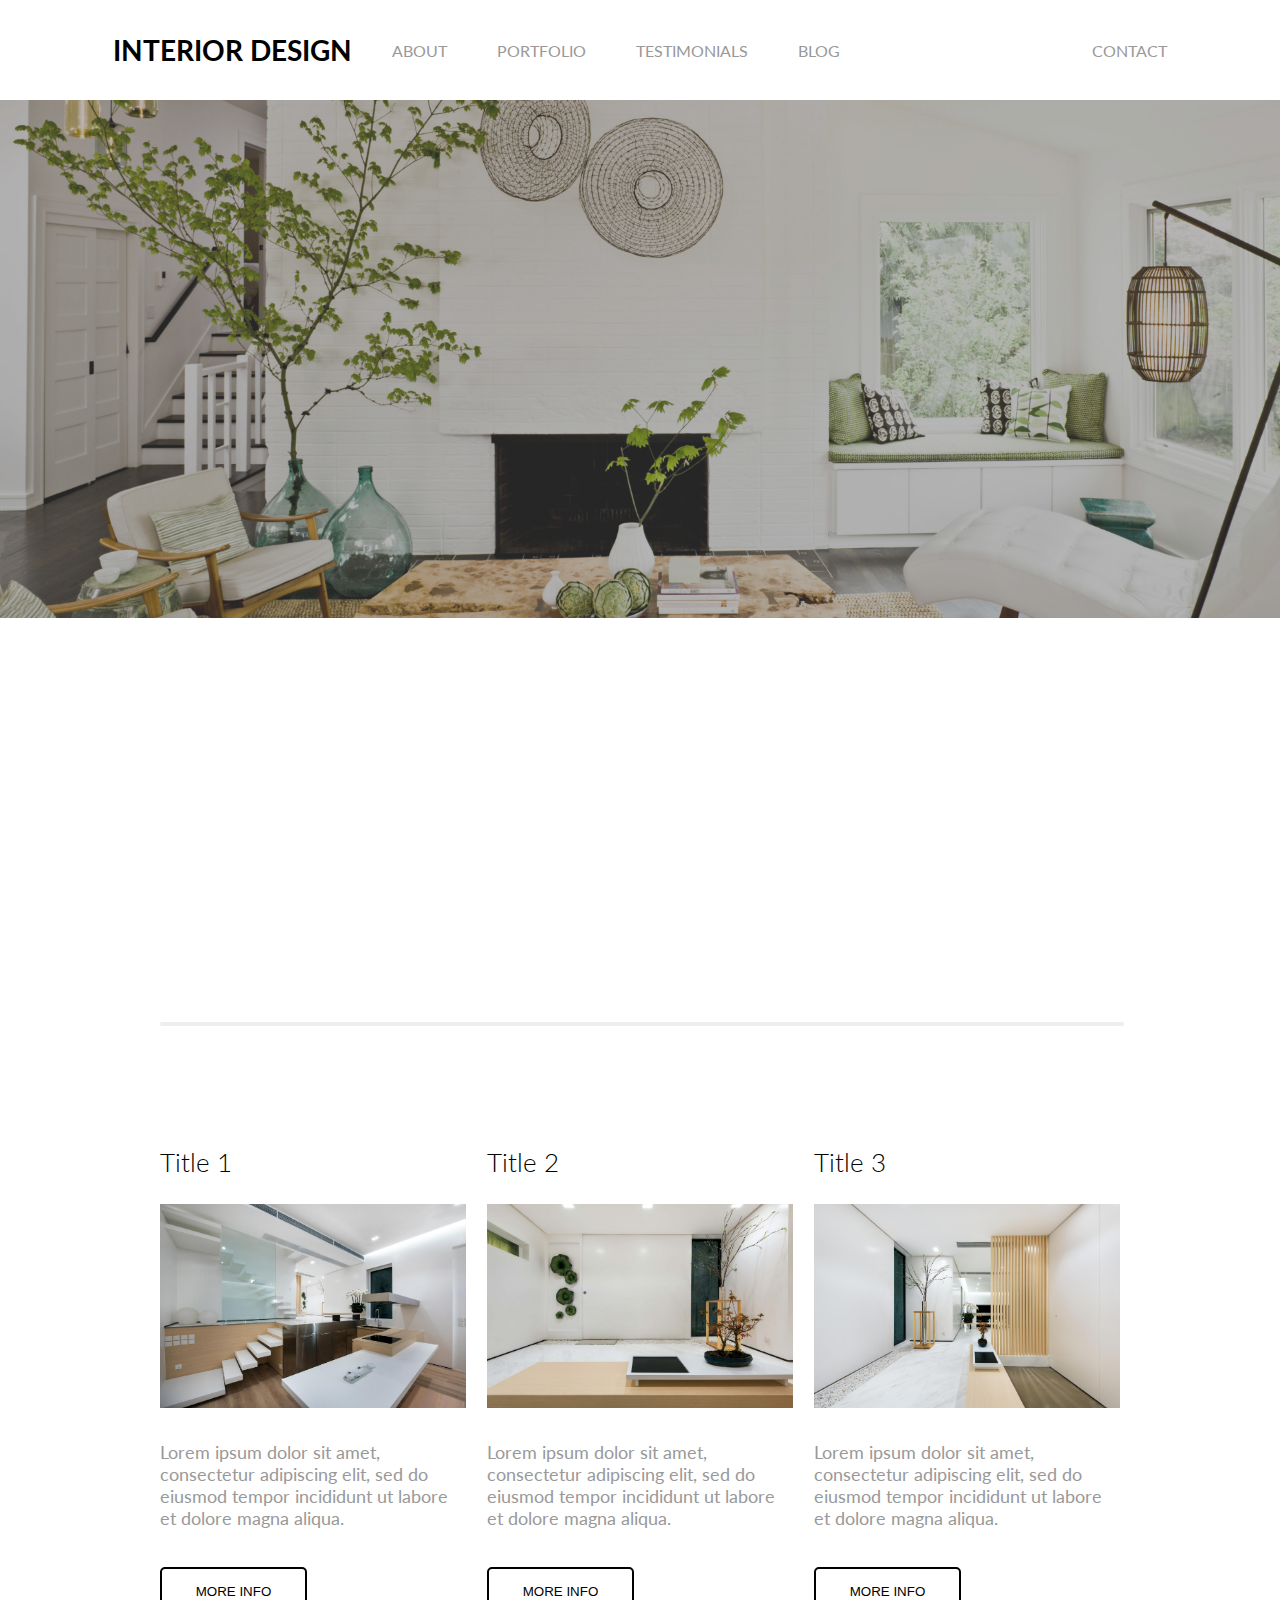
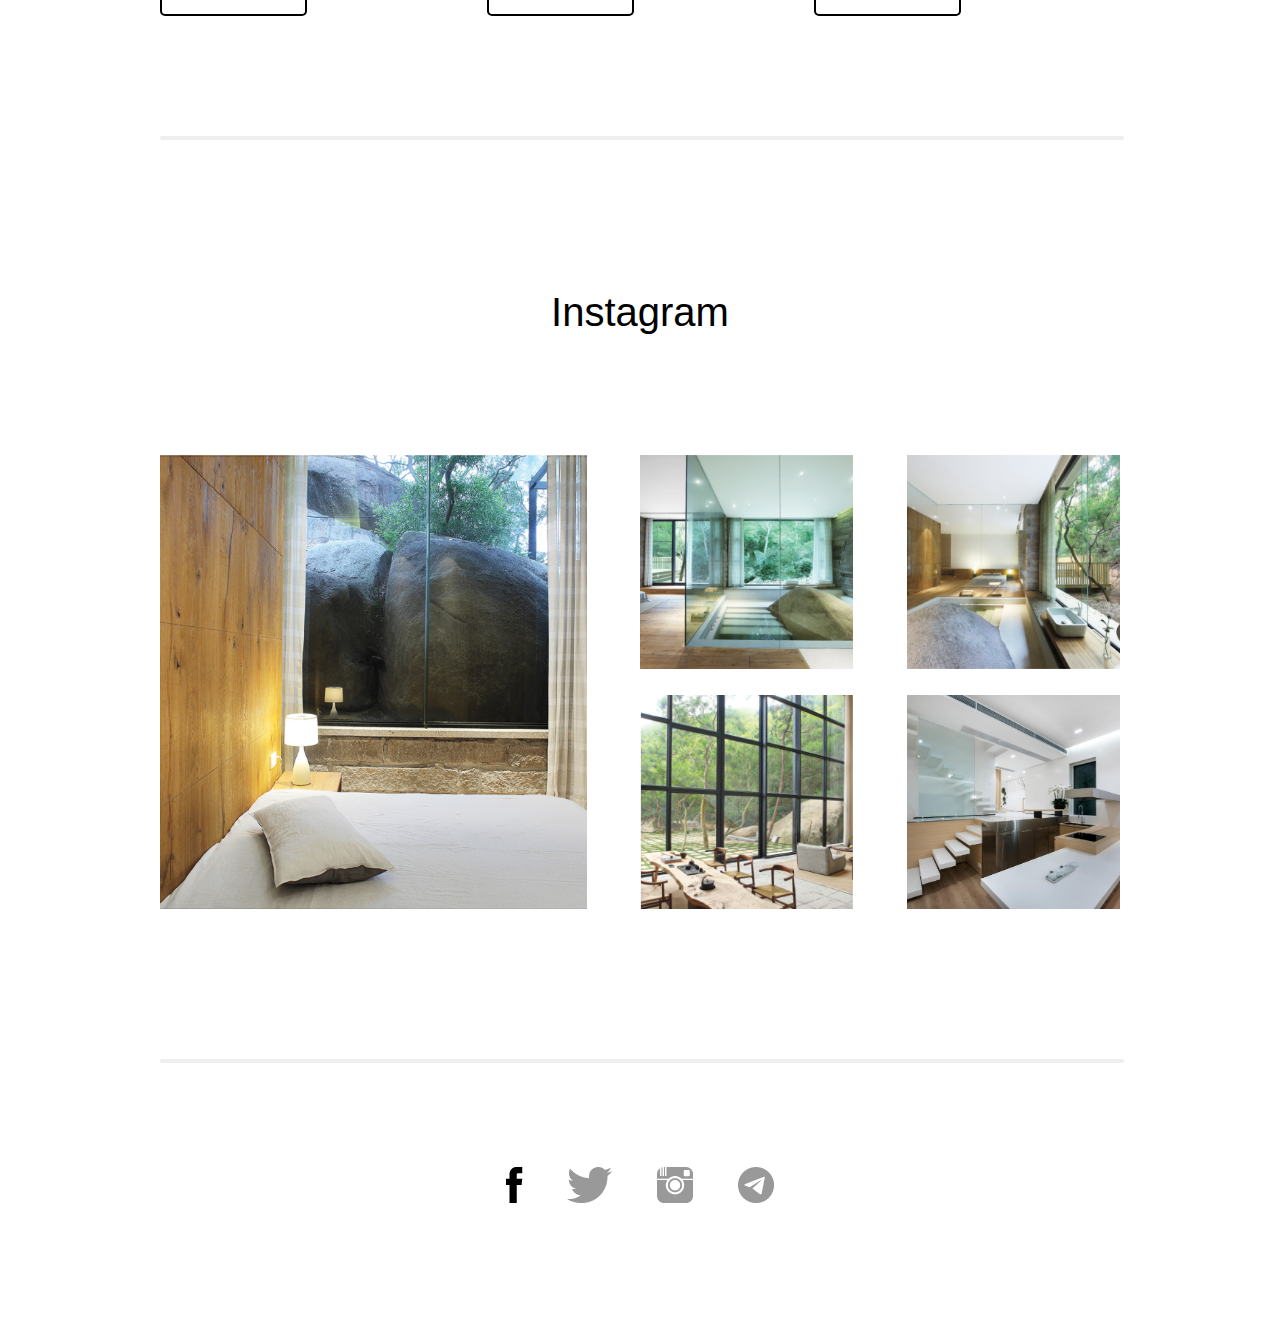
<file: index.html>
<!DOCTYPE html>
<html lang="en">
<head>
    <meta charset="UTF-8">
    <meta http-equiv="X-UA-Compatible" content="IE=edge">
    <meta name="viewport" content="width=device-width, initial-scale=1.0">
    <title>Interior Design</title>
    <link rel="stylesheet" href="style.css">
    <link rel="preconnect" href="https://fonts.googleapis.com">
    <link rel="preconnect" href="https://fonts.gstatic.com" crossorigin>
    <link href="https://fonts.googleapis.com/css2?family=Lato:wght@100;300;400;700&display=swap" rel="stylesheet">
</head>
<body>
    <header>
        <div class="nav__container">
            <div class="nav--title-bar">
                <div class="nav--title">INTERIOR DESIGN</div>
                <nav class="nav--bar">
                    <div class="nav--hidden">
                        <div class="nav--lines">
                            <div class="nav--line-1"></div>
                            <div class="nav--line-2"></div>
                            <div class="nav--line-3"></div>
                        </div>
                        <div class="nav--hidden-content">
                            <a href="#">ABOUT</a>
                            <a href="#">PORTFOLIO</a>
                            <a href="#">TESTIMONIALS</a>
                            <a href="#">BLOG</a>
                            <a href="#">CONTACT</a>
                        </div>
                    </div>
                    <div class="nav--list">
                        <div class="nav--links">
                            <a href="#">ABOUT</a>
                        </div>
                        <div class="nav--links">
                            <a href="#">PORTFOLIO</a>
                        </div>
                        <div class="nav--links">
                            <a href="#">TESTIMONIALS</a>
                        </div>
                        <div class="nav--links">
                            <a href="#">BLOG</a>
                        </div>
                    </div>  
                </nav>
            </div>
            <div class="nav--contact">
                <a href="#">CONTACT</a>
            </div>
        </div>
    </header>
    <main>
        <div>
            <img src="Images/Mask Group 1.png" class="header--img">
        </div>
        <article>
            <div class="article--margin"></div>
                <div class="article--container">
                    <div class="line-break-1"></div>
                    <div class="top--container">
                        <div class="top--container__card" id="card-1">
                            <p class="card--title">Title 1</p>
                            <img src="Images/DSC69161.png">
                            <p class="card--txt">Lorem ipsum dolor sit amet, consectetur adipiscing elit, sed do eiusmod tempor incididunt ut labore et dolore magna aliqua.</p>
                            <button><a href="#">MORE INFO</a></button>
                        </div>
                        <div class="top--container__card" id="card-2">
                            <p class="card--title">Title 2</p>
                            <img src="Images/DSC69521.png">
                            <p class="card--txt">Lorem ipsum dolor sit amet, consectetur adipiscing elit, sed do eiusmod tempor incididunt ut labore et dolore magna aliqua.</p>
                            <button><a href="#">MORE INFO</a></button>
                        </div>
                        <div class="top--container__card" id="card-3">
                            <p class="card--title">Title 3</p>
                            <img src="Images/DSC6954.png">
                            <p class="card--txt">Lorem ipsum dolor sit amet, consectetur adipiscing elit, sed do eiusmod tempor incididunt ut labore et dolore magna aliqua.</p>
                            <button><a href="#">MORE INFO</a></button>
                        </div> 
                    </div>
                    <div class="line-break-2"></div>
                    <div class="bottom--container">
                        <div>
                            <p class="card-2--title">Instagram</p>
                        </div>
                        <div class="card-2--img__container">
                            <img src="Images/fmx_interior_design_co_xiamen_china_kitchen_bath_bedroom.png" id="card-2--img1">
                            <img src="Images/fmx_interior_design_co_xiamen_china_kitchen_bath_boulder.png" id="card-2--img2">
                            <img src="Images/fmx_interior_design_co_xiamen_china_kitchen_bath_open_plan_glass_box.png" id="card-2--img3">
                            <img src="Images/fmx_interior_design_co_xiamen_china_kitchen_bath_dining_area.png" id="card-2--img4">
                            <img src="Images/DSC-1.png" id="card-2--img5">
                        </div>
                    </div>
                    <div class="line-break-3"></div>
                </div>
            <div class="article--margin"></div>
        </article>
    </main>
    <footer>
        <div class="footer--container">
            <div class="footer--container__img">
                <a href="#"><img src="Images/.png" id="icons"></a>
                <a href="#"><img src="Images/.png" id="icons"></a>
                <a href="#"><img src="Images/.png" id="icons"></a>
                <a href="#"><img src="Images/.png" id="icons"></a>
            </div>
        </div>
    </footer>
</body>
</html>
</file>
<file: style.css>
* {
    margin-right: auto;
    margin-left: auto;
    margin-top: 0;
    max-width: 1914px;
}

.nav__container { 
    font-family: 'Lato', sans-serif;
    height: 100px;
    display: flex;
}

.nav--title-bar {
    display: flex;
}

.nav--title {
    font-size: 28px;
    font-weight: 700;
    margin-right: 15px;
    display: flex;
    align-items: center;
}

.nav--bar {
    display: flex;
    flex-direction: row;
}

.nav--hidden {
    display: none;
}

.nav--list {
    width: 100%;
    height: 100%;
    display: flex;
    align-items: center;
    justify-content: space-between;
}

.nav--links a {
    padding: 0px 25px;
    text-decoration: none;
    color:#999999;
}

.nav--links a:hover {
    color: #d2d2d2;
}

.nav--contact {
    grid-column: 6;
    display: flex;
    align-items: center;
}

.nav--contact a {
    text-decoration: none;
    color:#999999;
}

.nav--contact a:hover {
    color: #d2d2d2;
}

.header--img {
    background-color: #000000a7;
    max-width: 100%;
}

article {
    display: grid;
    grid-template-columns: 1fr 6fr 1fr;
}

.article--container {
    font-family: 'Lato', sans-serif;
    display: flex;
    flex-direction: column;
    justify-content: center;
    align-content: center;
}

.top--container {
    margin: 120px auto 120px auto;
    display: grid;
    grid-template-columns: 1fr 1fr 1fr;
}

#card-1 {
    margin-right: 14px;
}

#card-2 {
    margin-right: 7px;
    margin-left: 7px;
}

#card-3 {
    margin-left: 14px;
}

.card--title {
    font-family: 'Lato', sans-serif;
    font-size: 26px;
    font-weight: 300;
}

.top--container__card img {
    width: 100%;
    margin-bottom: 30px;
}

.card--txt {
    color: #999999;
    font-size: 18px;
}

.top--container__card button {
    width: 147px;
    height: 49px;
    margin-top: 20px;
    border-radius: 5px;
    border: 2px #000000 solid;
    background-color: #FFFFFF;
}

.top--container__card button:hover {
    background-color: #eeeeee;
}

.top--container__card button a {
    text-decoration: none;
    color: #000000;
    font-weight: 500;
}

.bottom--container {
    margin: 150px 0px 100px 0px;
}

.line-break-1 {
    border: 2px #eeeeee solid;
    border-radius: 3px;
    margin-top: 400px;
    width: 100%;
} 

.line-break-2 {
    border: 2px #eeeeee solid;
    border-radius: 3px;
    width: 100%;
}

.line-break-3 {
    border: 2px #eeeeee solid;
    border-radius: 3px;
    width: 100%;
    margin-top: 50px;
}

.bottom--container {
    display: flex;
    flex-direction: column;
}

.card-2--title {
    font-family: Arial, Helvetica, sans-serif;
    font-size: 40px;
    margin-bottom: 120px;
}

.card-2--img__container {
    width: 100%;
    display: grid;
    grid-template-columns: 4fr 4fr 1fr 4fr 1fr 4fr;;
    grid-template-rows: 8fr 1fr 8fr;
}

.card-2--img__container img {
    height: 100%;
    width: 100%;
    
}

#card-2--img1 {
    grid-column: 1 /span 2;
    grid-row: 1 / span 3;
}

#card-2--img2 {
    grid-column: 4;
    grid-row: 1;
}

#card-2--img3 {
    grid-column: 6;
    grid-row: 1;
}

#card-2--img4 {
    grid-column: 4;
    grid-row: 3;
}

#card-2--img5 {
    grid-column: 6;
    grid-row: 3;
}

.footer--container {
    height: 250px;
    display: flex;
    align-items: center;
}

#icons {
    margin: 0px 15px;
    padding: 5px;
}


@media screen and (max-width: 575px) {
    
    main {
        width: 101%;
    }

    .nav__container {
        height: 150px;
        display: flex;
        flex-direction: column;
        justify-content: space-between;
        align-content: space-between;
    }  

    .nav--title {
        border: 2px grey solid;
        display: flex;
        justify-content: center;
    }

    .nav--bar {
        border: 2px grey solid;
        display: flex;
        justify-content: center;
    }    

    .nav--links {
        display: inline-block;
    }

    .nav--contact {
        border: 2px grey solid;
        display: flex;
        justify-content: center;
        align-items: center;
    }

    .footer--container {
        padding: 50px 0px;
    }

    .footer--container__img {
        display: grid;
        grid-template-columns: 1fr 1fr;
        grid-template-rows: 1fr 1fr;
    }

    #icons {
        padding: 20px;
    }


}

@media screen and (max-width: 576px) {

    .nav--hidden-content {
        width: 110vw;
        left: -7rem;
    }

    .nav__container {
        border: none;
    }

    .nav--title {
        border: none;
    }

    .nav--bar {
        border: none;
    }

}

@media screen and (max-width: 768px) {

    body {
        width: 100%;
    }

    article {
        
        display: flex;
    }

    .card--title {
        margin-left: 20px;
    }

    .card--txt {
        margin-left: 20px;
        margin-right: 20px;
    }
    
    .top--container__card button {
        margin-left: 20px;
    }
    
}

@media screen and (max-width: 992px) {
    
    .nav--hidden {
        position: relative;
        display: inline-block;
    }

    .nav--lines {
        height: 28px;
        width: 30px;
        display: block;
        padding-top: 10px;
    }

    .nav--line-1, .nav--line-2, .nav--line-3 {
        height: 3px !important;
        background: #000000;
        margin: 5px 0px 5px 0px;
        border-radius: 10px;
        transition: all 0.5s;
        -webkit-transition: all 0.5s;
    }

    .nav--hidden-content {
        display: none;
        position: absolute;
        min-width: 150px;
        margin-top: 20px;
    }

    .nav--hidden-content a {
        text-decoration: none;
        padding: 15px 0px;
        color: #999999;
    }

    .nav--hidden:hover .nav--hidden-content {
        display: grid;
        nav-down: auto;
        background-color: #FFFFFF;
        text-align: left;
    }

    .nav--hidden:hover .nav--line-1 {
        width: 25px;
    }

    .nav--hidden:hover .nav--line-2 {
        width: 15px;
    }

    .nav--hidden:hover .nav--line-3 {
        width: 20px;
    }

    .nav--hidden-content a:hover {
        color: #cfcfcf;
    }

    .nav--list {
        display: none;
        visibility: hidden;
    }

    .nav--contact {
        display: none;
        visibility: hidden;
    }

    .header--img {
        object-fit: cover;
        width: 100%;
        height: 405px;
    }

    article {
        grid-template-columns: .1fr 6fr .1fr;
    }

    .line-break-1 {
        margin-top: 200px;
    }

    .top--container {
        display: flex;
        flex-direction: column;
    }

    #card-1 {
        margin: 0px 0px 34px 0px;
    }

    #card-2 { 
        margin: 27px 0px 27px 0px;
    }

    #card-3 {
        margin: 34px 0px 0px 0px;
        
    }

    .card-2--img__container {
        grid-template-columns: 6fr 1fr 6fr;
        grid-template-rows: 8fr 8fr 1fr 8fr 1fr 8fr;
    }

    #card-2--img1 {
        grid-column: 1 / span 3;
        grid-row: 1 / span 2;
    }

    #card-2--img2 {
        grid-column: 1;
        grid-row: 4;
    }

    #card-2--img3 {
        grid-column: 3;
        grid-row: 4;
    }

    #card-2--img4 {
        grid-column: 1;
        grid-row: 6;
    }

    #card-2--img5 {
        grid-column: 3;
        grid-row: 6;
    }

    .footer--container {
        height: 150px;
    }

}

@media screen and (max-width: 1200px) {
    
    .nav__container {
        height: 150px;
        
    }

    .nav--title-bar {
        height: 150px;
        width: 0px;
        margin: 0px 100px;
        flex-direction: column;
        justify-content: center;
        
    }

    .nav--links a {
        display: grid;
        padding: 15px 50px 0px 0px;
    }

    .nav--contact {
        padding-top: 85px;
        margin: 0px 100px 0px auto;
    }

    article {
        grid-template-columns: .5fr 6fr .5fr;
    }

    .line-break-1 {
        margin-top: 200px;
    }

}
</file>
